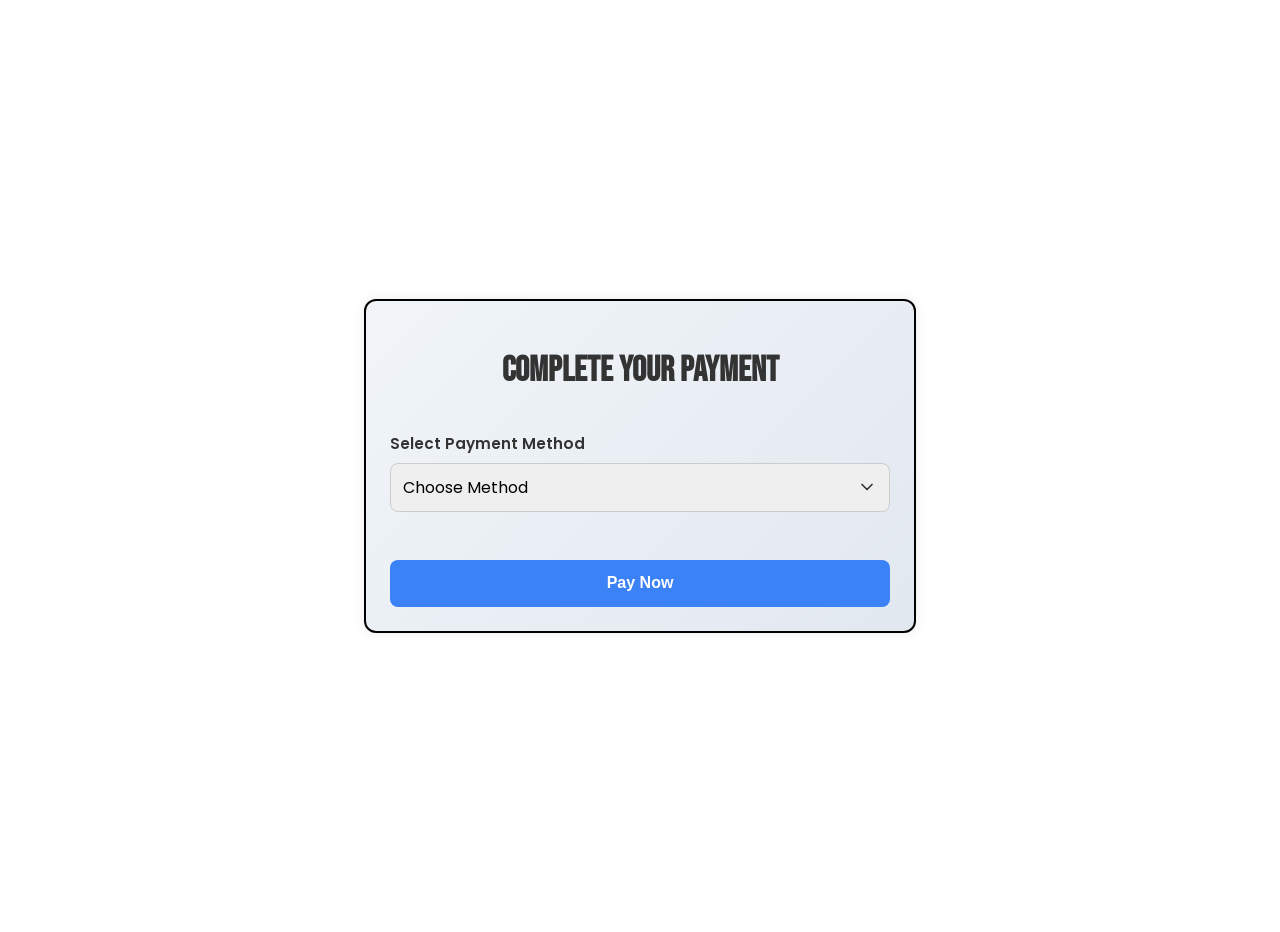
<file: pages/paymentindex.html>
<!DOCTYPE html>
<html lang="en">
<head>
  <meta charset="UTF-8" />
  <meta name="viewport" content="width=device-width, initial-scale=1.0" />
  <title>Payment</title>
  <link rel="stylesheet" href="../css/paymentstyle.css" />
  <link href="https://fonts.googleapis.com/css2?family=Bebas+Neue&family=Poppins:wght@400;600&display=swap" rel="stylesheet">
</head>
<body>
  <div class="container">
    <h1>Complete Your Payment</h1>
    <div class="payment-box">
      <form id="paymentForm">
        <label for="method">Select Payment Method</label>
        <select id="method" onchange="showFields()" required>
          <option value="">Choose Method </option>
          <option value="upi">UPI</option>
          <option value="card">Credit / Debit Card</option>
          <option value="netbanking">Net Banking</option>
        </select>

        <div class="payment-section" id="upiSection">
          <label for="upi">UPI ID</label>
          <input type="text" id="upi" placeholder="example@upi" />
        </div>

        <div class="payment-section" id="cardSection">
          <label for="name">Cardholder Name</label>
          <input type="text" id="name" placeholder="Enter Name" />

          <label for="number">Card Number</label>
          <input type="text" id="number" placeholder="XXXX-XXXX-XXXX-XXXX" />

          <div class="row">
            <div class="half">
              <label for="expiry">Expiry Date</label>
              <input type="month" id="expiry" />
            </div>
            <div class="half">
              <label for="cvv">CVV</label>
              <input type="password" id="cvv" placeholder="" />
            </div>
          </div>
        </div>

        <div class="payment-section" id="netbankingSection">
          <label for="bank">Select Your Bank</label>
          <select id="bank">
            <option value="">-- Select Bank --</option>
            <option value="sbi">SBI</option>
            <option value="hdfc">HDFC</option>
            <option value="icici">ICICI</option>
            <option value="axis">Axis Bank</option>
            <option value="axis">Indian Bank</option>
          </select>
        </div>

        <button type="submit">Pay Now</button>
      </form>
    </div>
  </div>

  <script src="../js/paymentscript.js"></script>
</body>
</html>
</file>
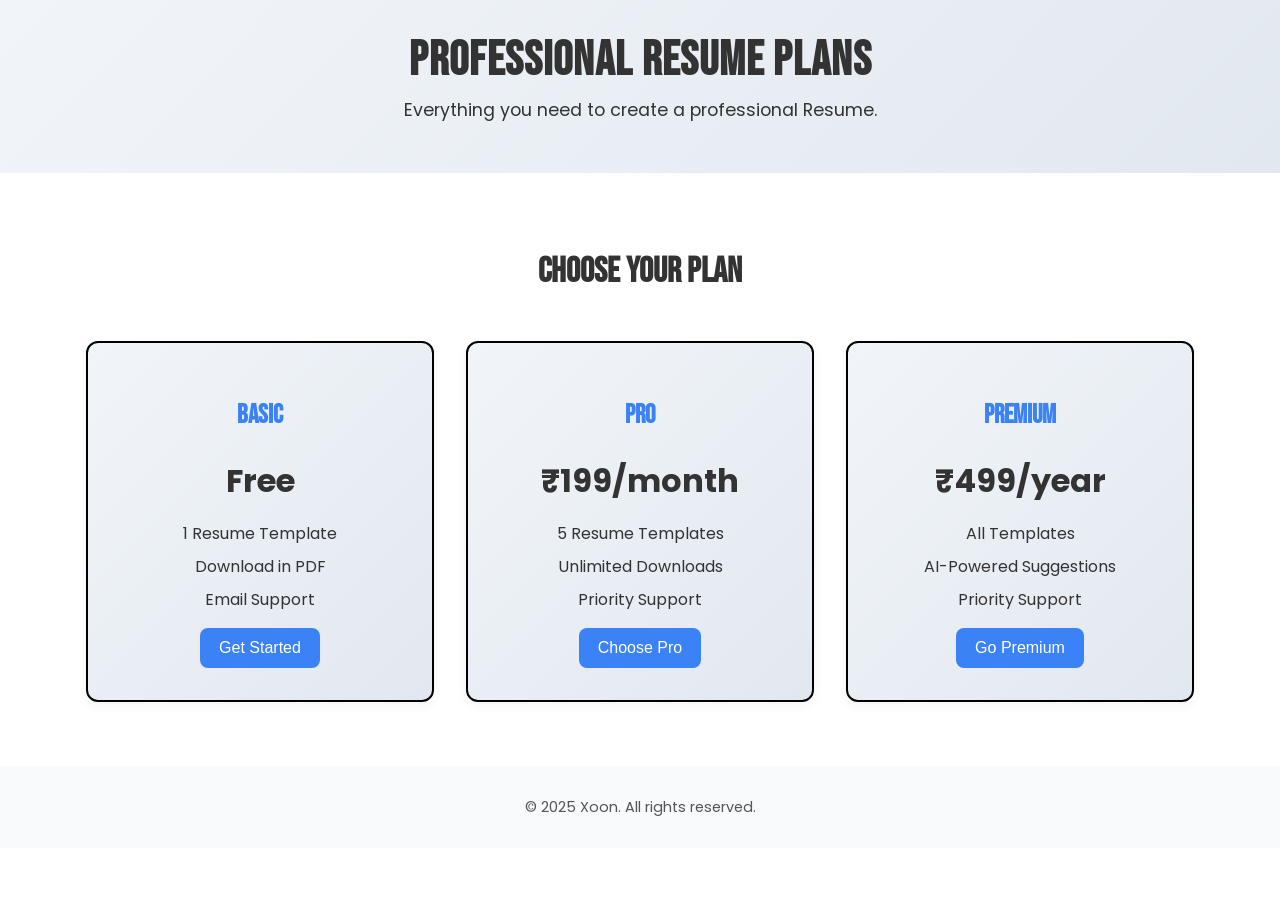
<file: pages/pricingindex.html>
<!DOCTYPE html>
<html lang="en">
<head>
  <meta charset="UTF-8" />
  <meta name="viewport" content="width=device-width, initial-scale=1.0"/>
  <title>Plans & Pricing</title>
  <link rel="stylesheet" href="../css/pricingstyle.css" />
  <link href="https://fonts.googleapis.com/css2?family=Bebas+Neue&family=Poppins:wght@400;600&display=swap" rel="stylesheet">
</head>
<body>
  <header class="header">
    <h3>Professional Resume Plans</h3>
    <p>Everything you need to create a professional Resume.</p>
  </header>

  <section class="pricing">
    <h2>Choose Your Plan</h2>

    <div class="cards">
      <div class="card">
        <h3>Basic</h3>
        <p class="price">Free</p>
        <ul>
          <li>1 Resume Template</li>
          <li>Download in PDF</li>
          <li>Email Support</li>
        </ul>
        <button class="btn" onclick="selectPlan('free')">Get Started</button>
      </div>

      <div class="card featured">
        <h3>Pro</h3>
        <p class="price">₹199/month</p>
        <ul>
          <li>5 Resume Templates</li>
          <li>Unlimited Downloads</li>
          <li>Priority Support</li>
        </ul>
        <button class="btn" onclick="selectPlan('pro')">Choose Pro</button>
      </div>

      <div class="card">
        <h3>Premium</h3>
        <p class="price">₹499/year</p>
        <ul>
          <li>All Templates</li>
          <li>AI-Powered Suggestions</li>
          <li>Priority Support</li>
        </ul>
        <button class="btn" onclick="selectPlan('premium')">Go Premium</button>
      </div>
    </div>
  </section>

  <footer class="footer">
    <p>© 2025 Xoon. All rights reserved.</p>
  </footer>

  <script src="../js/pricingscript.js"></script>
</body>
</html>
</file>
<file: css/paymentstyle.css>
@import url('https://fonts.googleapis.com/css2?family=Bebas+Neue&family=Poppins:wght@400;600&display=swap');

body {
  margin: 0;
  font-family: 'Poppins', sans-serif;
  background-color: #ffffff;
  color: #333;
  display: flex;
  justify-content: center;
  align-items: center;
  min-height: 100vh;
  padding: 1rem;
}

.container {
  width: 100%;
  max-width: 500px;
  padding: 1.5rem;
  box-shadow: 0 0 12px rgba(0, 0, 0, 0.08);
  border: 2px solid black;
  border-radius: 12px;
  background:linear-gradient(135deg, #f1f5f9, #e2e8f0);
}

h1 {
  font-family: 'Bebas Neue', cursive;
  font-size: 2.2rem;
  text-align: center;
  margin-bottom: 1.5rem;
}

form {
  display: flex;
  flex-direction: column;
}

label {
  font-weight: 600;
  margin-top: 1rem;
  font-size: 0.95rem;
}

input,
select {
  padding: 0.75rem;
  margin-top: 0.5rem;
  margin-bottom: 1rem;
  border-radius: 8px;
  border: 1px solid #ccc;
  font-size: 1rem;
  font-family: 'Poppins', sans-serif;
  width: 100%;
  box-sizing: border-box;
}

select {
  appearance: none;
  background-image: url("data:image/svg+xml,%3Csvg xmlns='http://www.w3.org/2000/svg' viewBox='0 0 24 24' fill='none' stroke='%23333' stroke-width='2' stroke-linecap='round' stroke-linejoin='round'%3E%3Cpolyline points='6 9 12 15 18 9'%3E%3C/polyline%3E%3C/svg%3E");
  background-repeat: no-repeat;
  background-position: right 0.75rem center;
  background-size: 1.25rem;
  padding-right: 2.5rem;
}

button {
  margin-top: 2rem;
  padding: 0.9rem;
  background-color: #3b82f6;
  color: white;
  font-size: 1rem;
  font-weight: 600;
  border: none;
  border-radius: 8px;
  cursor: pointer;
  transition: background-color 0.3s ease;
}

button:hover {
  background-color: #2563eb;
}

.payment-section {
  display: none;
  margin-top: 1rem;
}

.row {
  display: flex;
  gap: 1rem;
  margin-top: 1rem;
  flex-wrap: wrap;
}

.half {
  flex: 1 1 45%;
  display: flex;
  flex-direction: column;
}

@media (max-width: 600px) {
  .row {
    flex-direction: column;
  }

  .half {
    width: 100%;
  }
}
</file>
<file: css/pricingstyle.css>
@import url('https://fonts.googleapis.com/css2?family=Bebas+Neue&family=Poppins:wght@400;600&display=swap');

body {
  margin: 0;
  font-family: 'Poppins', sans-serif;
  background: #ffffff;
  color: #333;
}

.header {
  text-align: center;
  padding: 2rem 1rem;
  background: linear-gradient(135deg, #f1f5f9, #e2e8f0); 
}

.header h3{
  font-family: 'Bebas Neue', cursive;
  font-size: 3rem;
  margin: 0;
   letter-spacing: 1px; 
}

.header p {
  font-size: 1.1rem;
  margin-top: 0.5rem;
}

.pricing {
  text-align: center;
  padding: 3rem 1rem;
}

.pricing h2 {
  font-size: 2.2rem;
  margin-bottom: 2rem;
  font-family: 'Bebas Neue', cursive;
}

.cards {
  display: flex;
  flex-wrap: wrap;            
  justify-content: center;
  gap: 2rem;
  padding: 1rem;
}

.card {
  background: #ffffff;
  border: 2px solid black;
  border-radius: 12px;
  box-shadow: 0 4px 12px rgba(0, 0, 0, 0.05);
  padding: 2rem;
  width: 280px;
  transition: transform 0.3s ease;
  flex-shrink: 0;
  background: linear-gradient(135deg, #f1f5f9, #e2e8f0);
}

.card:hover {
  transform: translateY(-8px);
}

.card h3 {
  font-size: 1.6rem;
  color: #3b82f6;
  font-family: 'Bebas Neue', cursive;
}

.price {
  font-size: 2rem;
  font-weight: 700;
  margin: 1rem 0;
}

.card ul {
  list-style: none;
  padding: 0;
  margin: 1rem 0;
}

.card ul li {
  margin: 0.5rem 0;
}

.btn {
  display: inline-block;
  text-decoration: none;
  text-align: center;
  background: #3b82f6;
  color: white;
  padding: 0.7rem 1.2rem;
  border: none;
  border-radius: 8px;
  cursor: pointer;
  font-size: 1rem;
  transition: background 0.3s ease;
}

.btn:hover {
  background: #2563eb;
}

.footer {
  text-align: center;
  padding: 1rem;
  background: #f9fafb;
  font-size: 0.9rem;
  color: #555;
}
</file>
